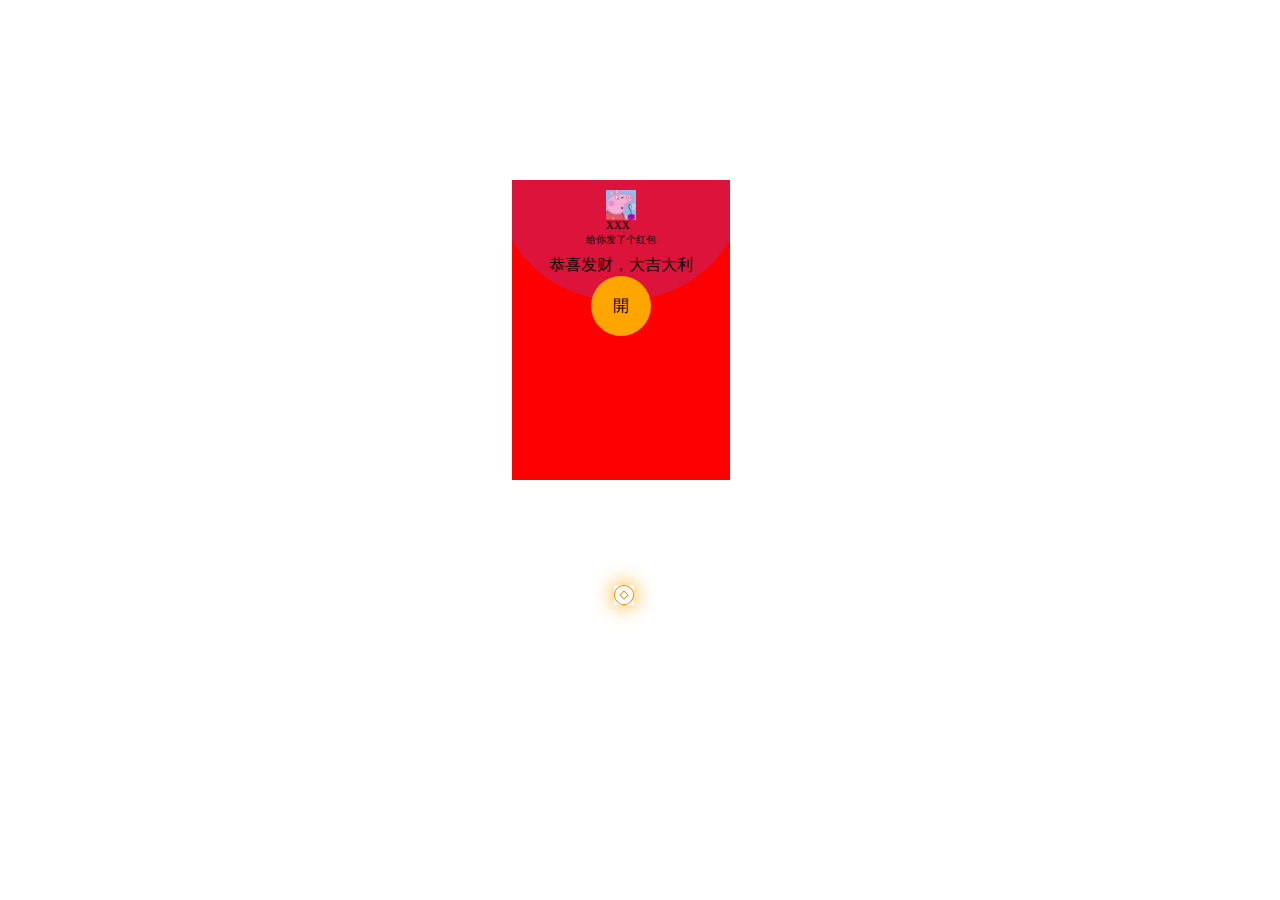
<file: red/red.html>
<!DOCTYPE html>
<html lang="en">
<head>
    <meta charset="UTF-8">
    <title>微信红包</title>
    <style>
        .red{
            position: fixed;
            display: flex;
            flex-flow: row ;
            top: 20%;
            left: 40%;
            width: 17%;
            height: 300px;
            background: red;
            overflow: hidden;


        }
        .envelope{
            width: 250px;
            height: 120px;
            background: crimson;
            border-radius: 0% 0% 120px 120px;
            overflow: hidden;
            display: flex;
            justify-content: center;
            align-items: center;
            /*border: 1px solid black;*/

        }
        .chai{
            width: 60px;
            height: 60px;
            border-radius: 50%;
            background: orange;
            position: fixed;
            display: flex;
            transform: translate(0% ,-40%);
            z-index: 1;
        }
        .content-center{
            position: fixed;
            display:flex ;
            flex-flow: column wrap;
            justify-content: center;
            align-items: center;
        }
        .content-top{

            position: absolute;
            top: 0px;
        }

        .img{
            width: 100px;
            height: 100px;
            background-size: cover;
            background-position: center;
            /*border: 1px solid black;*/
            /*border: 1px solid blue;*/
            position: fixed;
            display: flex;
            justify-content: center;
            align-content: center;
        }
        .img-head{
            width: 30px;
            height: 30px;
            position: fixed;
            display: flex;
            flex-flow: row;
            background-size: cover;
        }
        .font{
            font-size: 10px;
            position: fixed;
            display: flex;
            justify-content: center;
        }
        .money{
            width: 20px;
            height: 20px;
            position: fixed;
            top: 65%;
            left: 48%;
            display: flex;
            background-size: cover;
            background-position: center;
            box-shadow: 0px 0px 20px orange;
            overflow: hidden;
            /*border: 1px solid black;*/
            /*z-index: 3;*/
        }
    </style>
</head>
<body>
<!--<div class="envelope content-top"></div>-->
<div class="red content-center">
    <div class="envelope content-top " >
        <div class="img"  ><div style="background-image: url(../img/head1.jpg)" class="img-head"><p style="margin-top: 25px;">xxx</p></div></div>
        <div class="font">给你发了个红包</div>
        <div style="margin-top: 50px">恭喜发财，大吉大利</div>
    </div>
    <div class="chai content-center">開</div>

    <div class="money" style="background-image: url(../img/铜钱.svg)"></div>
</div>
</body>
</html>
</file>
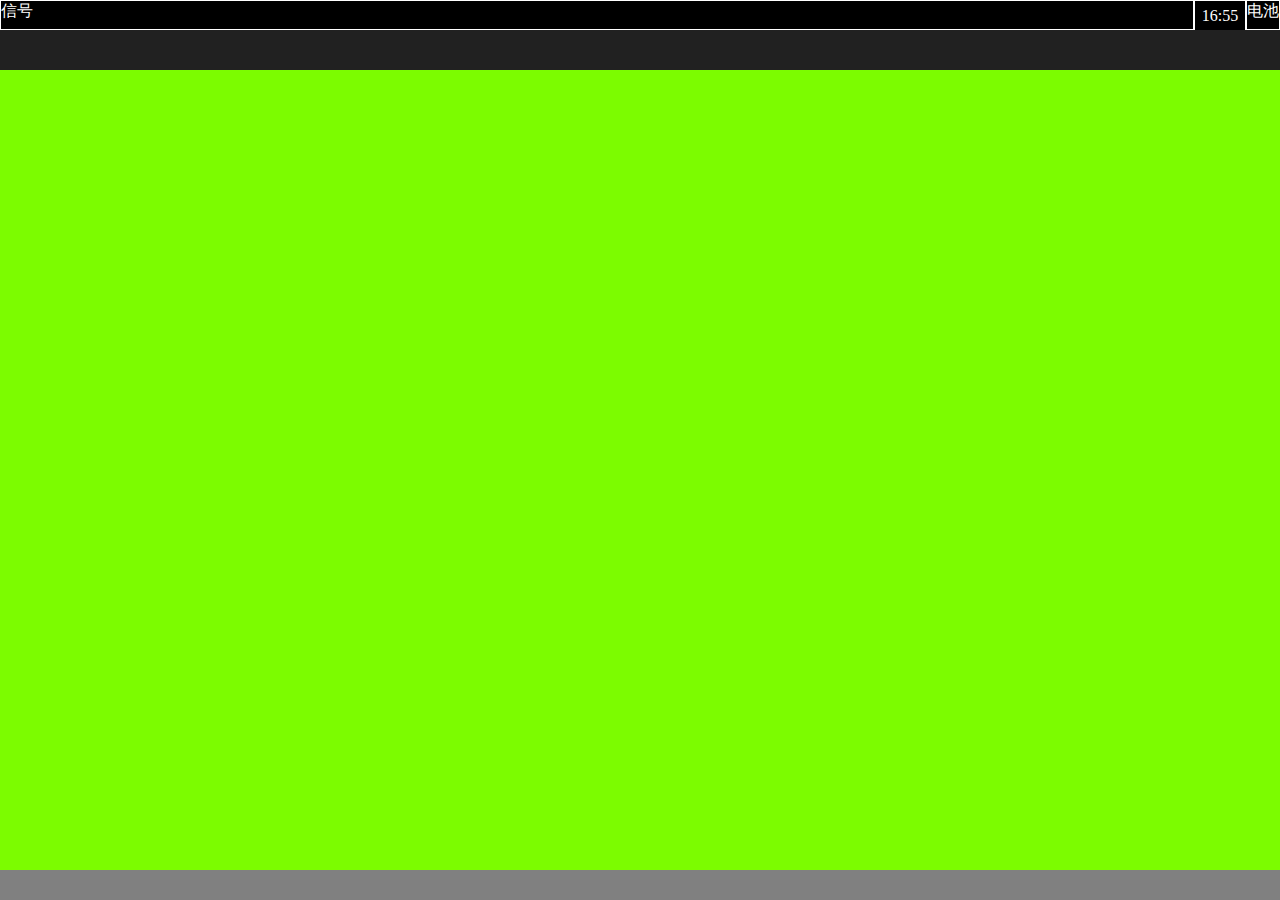
<file: Wechat/wechat.html>
<!DOCTYPE html>
<html lang="en">
<head>
    <meta charset="UTF-8">
    <meta name="viewport" content="width=device-width, initial-scale=1.0, maximum-scale=1.0, user-scalable=0">
    <title>wechat</title>
    <link rel="stylesheet" href="public.css">
    <link rel="stylesheet" href="container.css">
    <link rel="stylesheet" href="signal.css">
    <link rel="stylesheet" href="title.css">
    <link rel="stylesheet" href="content.css">
    <link rel="stylesheet" href="menu.css">
</head>
<body>
<div class="container">
    <!--/* signal start*/-->
    <div id="signal">
        <div id="signal-left" class="border">信号</div>
        <div id="signal-center" class="xy-center border">16:55</div>
        <div id="signal-right " class="border">电池</div>
    </div>
    <!--/*signal end*/-->
    <div id="title"></div>
    <div id="content"></div>
    <div id="menu"></div>
</div>
</body>
</html>
</file>
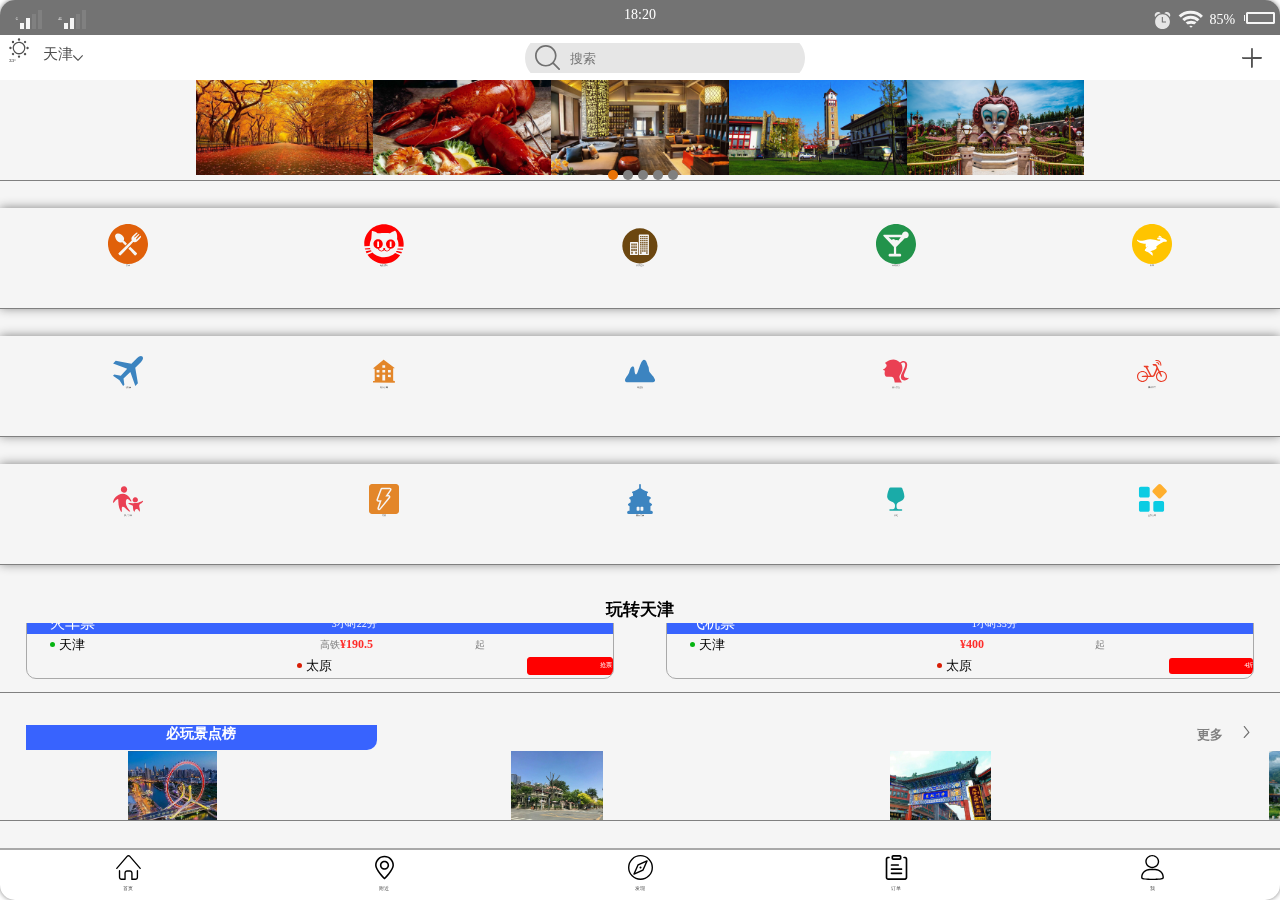
<file: work/meituan1.html>
<!DOCTYPE html>
<html lang="en">
<head>
    <title>首页</title>
    <meta charset="UTF-8">
    <meta name="viewport" content="width=device-width, initial-scale=1.0, maximum-scale=1.0, user-scalable=0">
    <link rel="stylesheet" href="../css/public.css">
    <link rel="stylesheet" href="../css/container.css">
    <link rel="stylesheet" href="../css/signal.css">
    <link rel="stylesheet" href="../css/title.css">
    <link rel="stylesheet" href="../css/content.css">
    <link rel="stylesheet" href="../css/menu.css">
</head>
<body>
<div id="container">
    <!--signal start-->
    <div id="signal">
        <div id="signal-left" >
            <!--运营商1 start-->
             <div class="signal-area  ">
                 <div >G</div>
                <div class="ok "></div>
                <div class="ok"></div>
                <div class="fail"></div>
                <div class="fail"></div>
            </div>
            <!--运营商1 end-->
            <!--运营商2 start-->
            <div class="signal-area ">
                <div >4G</div>
                <div class="ok "></div>
                <div class="ok"></div>
                <div class="fail"></div>
                <div class="fail"></div>
            </div>
            <!--运营商2 end-->
        </div>
        <div id="signal-center" class="xy-center ">18:20</div>
        <div id="signal-right" >
            <!--clock start-->
            <div id="clock" >
                <div id="true" ></div>
                <!--<div id="false"></div>-->
            </div>
            <!--clock end-->
            <!--wifi start-->
            <div id="wifibox">
                <div id="wifi">
                    <div id="wifiinner">
                        <div id="wifi-child1" class="wifi-circle"></div>
                        <div id="wifi-child2" class="wifi-circle"></div>
                        <div id="wifi-child3" class="wifi-circle"></div>
                        <div id="wifi-child4" class="wifi-circle"></div>
                    </div>
                </div>
            </div>
            <!--wifi end-->
            <!--电池剩余量 start-->
            <div id="surplus">
                <div id="surplus-child" >85%</div>
            </div>
            <!--电池剩余量 end-->
            <!--battery start-->
            <div id="battery" >
                <div id="battery-header"></div>
                <div id="battery-body" >
                    <div id="battery-heart" class=" charging"></div>
                </div>
            </div>
            <!--battery end-->
            </div>
    </div>
    <!--signal end-->
    <!--title start-->
    <div id="title">
        <!--title-left start-->
        <div id="title-left" class="">
            <!--天气-->
            <div id="weather" class="">
                <div id="img" class=""></div>
                <div id="num" class="">33°</div>
            </div>
            <!--地区-->
            <div id="area" class="">
                <div id="area-name" class="">天津</div>
                <div id="area-choose" class=""></div>
            </div>
        </div>
        <!--title-left end-->
        <!--title-center start-->
        <div id="title-center" class=" xy-center">
            <!--搜索框-->
            <div id="search" class="">
                <div id="search-left" class=""></div>
                <div id="search-right" class=""><input type="text" class="text" placeholder="搜索"></div>
            </div>
        </div>
        <!--title-center end-->
        <!--title-right start-->
        <div id="title-right" class="">
            <!--更多-->
            <div id="add" class=""></div>
            <div id="title-menu">
                <div class="title-menu-n"><div class="title-menu-img" style="background-image: url(../img/扫一扫.svg)"></div>扫一扫</div>
                <div class="title-menu-n"><div class="title-menu-img" style="background-image: url(../img/骑单车.svg)"></div>骑单车</div>
                <div class="title-menu-n"><div class="title-menu-img" style="background-image: url(../img/发票2.svg)"></div>开发票</div>
                <div class="title-menu-n"><div class="title-menu-img" style="background-image: url(../img/付款码.svg)"></div>付款码</div>
            </div>
        </div>
        <!--title-right end-->
    </div>
    <!--title end-->
    <!--content start-->
    <div id="content">
        <div class="information ">
            <!--广告-->
        <div class="ads">
            <div id="wrap" class="wrap ">
                <ul id="pic" class="">
                    <li><img  src="../img/风景.jpg" alt=""></li>
                    <li><img  src="../img/美食.jpg" alt=""></li>
                    <li><img  src="../img/酒店.jpg" alt=""></li>
                    <li><img  src="../img/教育.jpg" alt=""></li>
                    <li><img  src="../img/上海迪士尼.jpg" alt=""></li>
                </ul>
            </div>
                <div class="circle ">
               <ol id="list" style="position: relative;display: flex;justify-content: center;align-items: flex-end" class="">
                    <li class="on"></li>
                    <li></li>
                    <li></li>
                    <li></li>
                    <li></li>
                </ol>
        </div>
        </div>
        </div>
        <div class="information ">
            <!--服务种类-->
            <div class="type ">
                <div class="b-shop   " >
                    <div class="b-shop-img " style="background-image: url(../img/美食.svg)"></div>
                    <div class="b-shop-name  ">美食</div>
                </div>
                <div class="b-shop " >
                    <div class="b-shop-img " style="background-image: url(../img/电影演出.svg)"></div>
                    <div class="b-shop-name  ">电影演出</div>
                </div>
                <div class="b-shop " >
                    <div class="b-shop-img " style="background-image: url(../img/酒店.svg)"></div>
                    <div class="b-shop-name ">酒店住宿</div>
                </div>
                <div class="b-shop " >
                    <div class="b-shop-img " style="background-image: url(../img/休闲娱乐.svg)"></div>
                    <div class="b-shop-name ">休闲娱乐</div>
                </div>
                <div class="b-shop  " >
                    <div class="b-shop-img  " style="background-image: url(../img/美团外卖.svg)"></div>
                    <div class="b-shop-name  ">外卖</div>
                </div>
            </div>
            </div>

        <div class="information">
            <!--更多服务-->
        <div class="type">
                <div class="s-shop  ">
                    <div class="s-shop-img  " style="background-image: url(../img/飞机票.svg)"></div>
                    <div class="b-shop-name   ">飞机票</div>
                </div>
                <div class="s-shop">
                    <div class="s-shop-img " style="background-image: url(../img/公寓.svg)"></div>
                    <div class="b-shop-name ">民宿公寓</div>
                </div>
                <div class="s-shop">
                    <div class="s-shop-img " style="background-image:url(../img/山.svg) "></div>
                    <div class="b-shop-name ">周边游</div>
                </div>
                <div class="s-shop">
                    <div class="s-shop-img " style="background-image:url(../img/丽人.svg) "></div>
                    <div class="b-shop-name ">丽人美发</div>
                </div>
                <div class="s-shop ">
                    <div class="s-shop-img  " style="background-image:url(../img/摩拜单车.svg) "></div>
                    <div class="b-shop-name ">摩拜单车</div>
                </div>
        </div>
        </div>
        <div class="information">
            <!--更多服务-->
            <div class="type">
                <div class="s-shop">
                    <div class="s-shop-img " style="background-image:url(../img/亲子.svg) "></div>
                    <div class="b-shop-name ">亲子乐园</div>
                </div>
                <div class="s-shop">
                    <div class="s-shop-img " style="background-image: url(../img/闪购.svg)"></div>
                    <div class="b-shop-name ">闪购</div>
                </div>
                <div class="s-shop">
                    <div class="s-shop-img " style="background-image:url(../img/景点.svg)"></div>
                    <div class="b-shop-name ">景点门票</div>
                </div>
                <div class="s-shop">
                    <div class="s-shop-img " style="background-image:url(../img/酒吧.svg) "></div>
                    <div class="b-shop-name ">酒吧</div>
                </div>
                <div class="s-shop">
                    <div class="s-shop-img " style="background-image: url(../img/全部分类.svg)"></div>
                    <div class="b-shop-name ">全部分类</div>
                </div>
            </div>
        </div>
            <div class="information  " >
                <!--出行,车票-->
                <div class="head "style="">玩转天津</div>
                <div class="under">
                    <div class="img ">
                        <div class="img-top  ">
                            <div class="img-top-left ">火车票</div>
                            <div class="img-top-right ">3小时22分</div>
                        </div>
                        <div class="img-center ">
                            <div class="img-center-left  "><img src="../img/实心圆1.svg" style="width: 5px;height: 5px;margin-right: 4px">天津</div>
                            <div class="img-center-right ">高铁<div class="price">&yen;190.5</div>起</div>
                        </div>
                        <div class="img-bottom ">
                            <div class="img-center-left "><img src="../img/实心圆2.svg" style="width: 5px;height: 5px;margin-right: 4px">太原</div>
                            <div class="img-bottom-right"><div class="discount border">抢票</div></div>
                        </div>
                    </div>
                    <div class="img">
                        <div class="img-top ">
                            <div class="img-top-left">飞机票</div>
                            <div class="img-top-right ">1小时35分</div>
                        </div>
                        <div class="img-center ">
                            <div class="img-center-left "><img src="../img/实心圆1.svg" style="width: 5px;height: 5px;margin-right: 4px">天津</div>
                            <div class="img-center-right"><div class="price">&yen;400</div>起</div>
                        </div>
                        <div class="img-bottom ">
                            <div class="img-center-left "><img src="../img/实心圆2.svg" style="width: 5px;height: 5px;margin-right: 4px">太原</div>
                            <div class="img-bottom-right "><div class="discount">4折</div></div>
                        </div>
                    </div>
                </div>
            </div>
            <div class="information " >
                <!--当地景点推荐-->
                <div class="head">
                    <div class="head-left">必玩景点榜</div>
                    <div class="head-right ">更多<img src="../img/右箭头.svg" style="width: 14px;height: 14px;margin-left: 2%;" class=""></div>
                </div>
                <div class="under1">
                    <div class="img1">
                        <div class="img1-center"  style="background-image: url(../img/风景1.jpg)"></div>
                        <div class="label1">TOP.1</div></div>
                    <div class="img1" >
                        <div class="img1-center"  style="background-image: url(../img/风景2.jpg)"></div>
                        <div class="label2">TOP.2</div></div>
                    <div class="img1" >
                        <div class="img1-center"  style="background-image: url(../img/风景3.jpg)"></div>
                        <div class="label3">TOP.3</div></div>
                    <div class="img1" >
                        <div class="img1-center"  style="background-image: url(../img/风景4.jpg)"></div>
                        <div class="label4">TOP.4</div>
                    </div>

                    <div class="img1" >
                        <div class="img1-center"  style="background-image: url(../img/风景5.jpg)"></div>
                        <div class="label5">TOP.5</div>

                </div>
            </div>
        </div>
    </div>
    <!--content end-->
    <!--menu start-->
    <div id="menu" class="">
        <div class="menu1 "   onclick="window.location.href='meituan1.html'">
            <div class="menu-top  ">
                <div class="menu-top-img1 "   ></div>
            </div>
            <div class="menu-bottom  xy-center">首页</div>
        </div>
        <div class="menu1 "  onclick="window.location.href='meituan2.html'">
            <div class="menu-top">
                <div class="menu-top-img2 "  ></div>
            </div>
            <div class="menu-bottom  xy-center">附近</div>
        </div>
        <div class="menu1"   onclick="window.location.href='meituan3.html'">
            <div class="menu-top">
                <div class="menu-top-img3 "  ></div>
            </div>
            <div class="menu-bottom  xy-center">发现</div>
        </div>
        <div class="menu1"   onclick="window.location.href='meituan4.html'">
            <div class="menu-top">
                <div class="menu-top-img4 " ></div>
            </div>
            <div class="menu-bottom  xy-center">订单</div>
        </div>
        <div class="menu1"   onclick="window.location.href='meituan5.html'">
            <div class="menu-top">
                <div class="menu-top-img5 "  ></div>
            </div>
            <div class="menu-bottom  xy-center">我</div>
        </div>

    </div>
    <!--menu end-->

</div>
</body>
</html>
<script  src="../jquery/jquery.js"></script>
<script src="../js/index.js"></script>
<!--<script src="../js/router.js"></script>-->
<script>
    window.onload=function(){
        var wrap=document.getElementById('wrap'),
            pic=document.getElementById('pic').getElementsByTagName("li"),
            list=document.getElementById('list').getElementsByTagName('li'),
            index=0,
            timer=null;

        // 定义并调用自动播放函数
        timer = setInterval(autoPlay, 1500);

        // 鼠标划过整个容器时停止自动播放
        wrap.onmouseover = function () {
            clearInterval(timer);
        }

        // 鼠标离开整个容器时继续播放至下一张
        wrap.onmouseout = function () {
            timer = setInterval(autoPlay, 1500);
        }
        // 遍历所有数字导航实现划过切换至对应的图片
        for (var i = 0; i < list.length; i++) {
            list[i].onmouseover = function () {
                clearInterval(timer);
                index = this.innerText - 1;
                changePic(index);
            };
        };

        function autoPlay () {
            if (++index >= pic.length) index = 0;
            changePic(index);
        }

        // 定义图片切换函数
        function changePic (curIndex) {
            for (var i = 0; i < pic.length; ++i) {
                pic[i].style.display = "none";
                list[i].className = "";
            }
            pic[curIndex].style.display = "block";
            list[curIndex].className = "on";
        }
    };

</script>
</file>
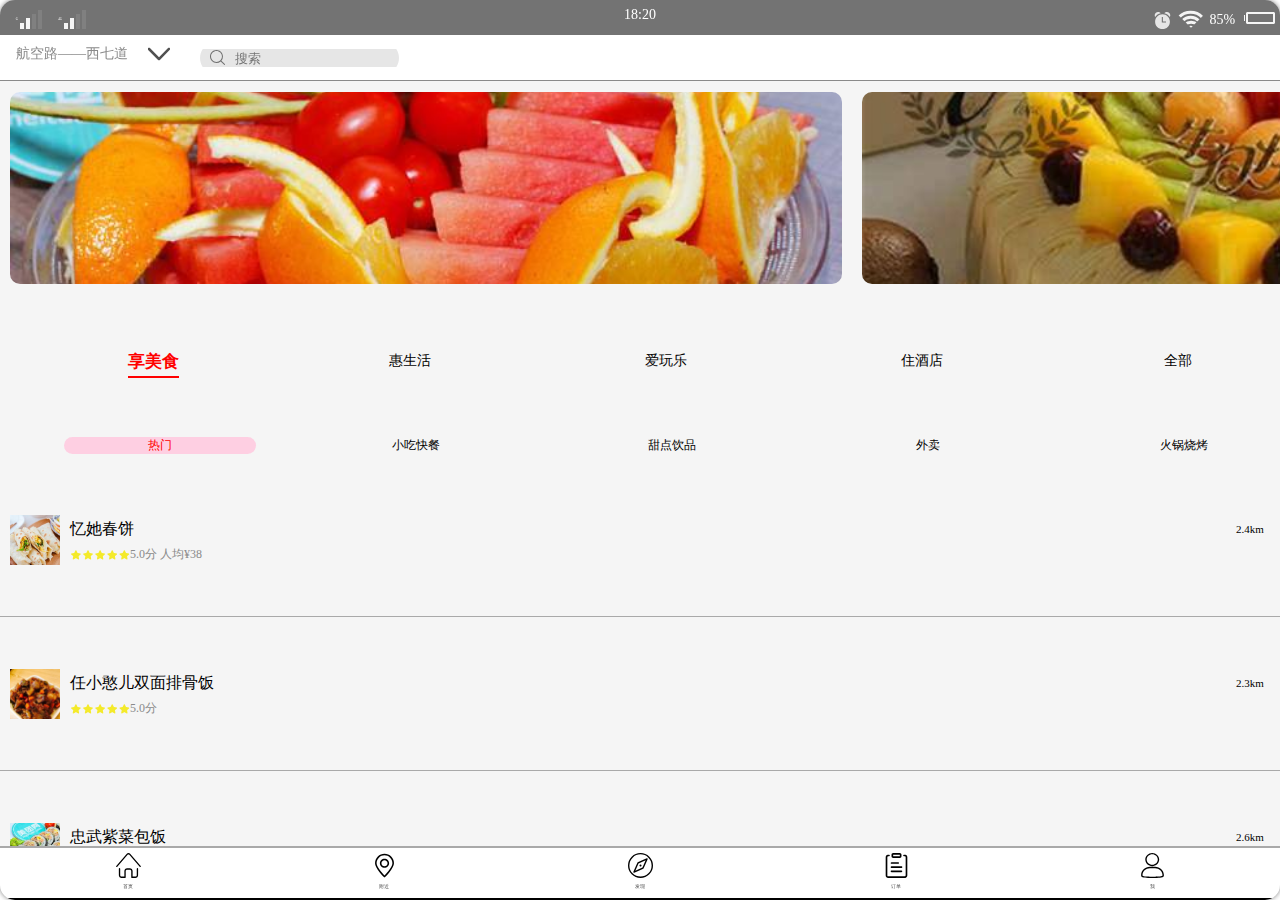
<file: work/meituan2.html>
<!DOCTYPE html>
<html lang="en">
<head>
    <meta charset="UTF-8">
    <title>附近</title>
    <meta name="viewport" content="width=device-width, initial-scale=1.0, maximum-scale=1.0, user-scalable=0">
    <link rel="stylesheet" href="../css/public.css">
    <link rel="stylesheet" href="../css/container.css">
    <link rel="stylesheet" href="../css/signal.css">
    <!--<link rel="stylesheet" href="../css/title.css">-->
    <!--<link rel="stylesheet" href="../css/content.css">-->
    <link rel="stylesheet" href="../css/menu.css">
    <link rel="stylesheet" href="../css/title1.css">
    <link rel="stylesheet" href="../css/content1.css">
</head>
<body>
<div id="container">
    <!--signal start-->
    <div id="signal">
    <div id="signal-left" >
        <!--运营商1 start-->
        <div class="signal-area  ">
            <div >G</div>
            <div class="ok "></div>
            <div class="ok"></div>
            <div class="fail"></div>
            <div class="fail"></div>
        </div>
        <!--运营商1 end-->
        <!--运营商2 start-->
        <div class="signal-area ">
            <div >4G</div>
            <div class="ok "></div>
            <div class="ok"></div>
            <div class="fail"></div>
            <div class="fail"></div>
        </div>
        <!--运营商2 end-->
    </div>
    <div id="signal-center" class="xy-center">18:20</div>
    <div id="signal-right" >
        <!--clock start-->
        <div id="clock" >
            <div id="true" ></div>
            <!--<div id="false"></div>-->
        </div>
        <!--clock end-->
        <!--wifi start-->
        <div id="wifibox">
            <div id="wifi">
                <div id="wifiinner">
                    <div id="wifi-child1" class="wifi-circle"></div>
                    <div id="wifi-child2" class="wifi-circle"></div>
                    <div id="wifi-child3" class="wifi-circle"></div>
                    <div id="wifi-child4" class="wifi-circle"></div>
                </div>
            </div>
        </div>
        <!--wifi end-->
        <!--电池剩余量 start-->
        <div id="surplus">
            <div id="surplus-child" >85%</div>
        </div>
        <!--电池剩余量 end-->
        <!--battery start-->
        <div id="battery" >
            <div id="battery-header"></div>
            <div id="battery-body" >
                <div id="battery-heart" class=" charging"></div>
            </div>
        </div>
        <!--battery end-->
    </div>
</div>
    <!--signal end-->
    <!--title1 start-->
    <div id="title1">
        <!--title1-left start-->
    <div id="title1-left" class="">
        <!--地域-->
        <div id="title1-area" class="">
            <div id="area-name" class="">航空路——西七道
            </div>
            <div id="area-choose" class="">
            </div>
        </div>
    </div>
        <!--title1-left end-->
        <!--title1 start-->
    <div id="title1-right " class=" xy-center">
        <!--搜索框-->
        <div id="search" class="">
            <div id="search-left" class=""></div>
            <div id="search-right" class=""><input type="text" class="text" placeholder="搜索"></div>
        </div>
    </div>
        <!--title1 end-->
</div>
    <!--title1 end-->
    <!--content1 start-->
    <div id="content1">
        <!--广告-->
        <div class="img ">
            <div class="img-photo " style="background-image: url(../img/美食图片.jpg)"></div>
            <div class="img-photo " style="background-image: url(../img/美食图片1.jpg)"></div>
        </div>
        <!--种类导航-->
        <div class="type ">
            <div class="type-N ">
                <div class="type-n" ><a  style="color: red;font-size: 17px;font-weight: 600;padding-bottom: 5px;border-bottom:2px solid red;">享美食</a></div>
            <div class="type-n">惠生活</div>
            <div class="type-n">爱玩乐</div>
            <div class="type-n">住酒店</div>
            <div class="type-n">全部</div>
            </div>
            <div class="type-N1 ">
            <div class="type-n1" style="background-color: rgba(255,201,223,0.88);color: red;border-radius: 20px;text-align: center">热门</div>
            <div class="type-n1">小吃快餐</div>
            <div class="type-n1">甜点饮品</div>
            <div class="type-n1">外卖</div>
            <div class="type-n1">火锅烧烤</div>
            </div>
        </div>
        <!--附近商家推荐-->
        <div class="ad ">
            <div class=" ad-n">
                <div class="ad-n-left-1"></div>
                <div class="ad-n-right">
                    <div  class="ad-n-right-top">
                        <div  class="ad-n-right-top-left">忆她春饼</div>
                        <div class="ad-n-right-top-right xy-center ">2.4km</div>
                    </div>
                    <div  class="ad-n-right-bottom ">
                        <div  class="ad-n-right-bottom-left"><div class="ad-n-right-bottom-left-img"></div>5.0分&nbsp;人均&yen;38</div>

                    </div>

                </div>
            </div>
            <div class=" ad-n">
                <div class="ad-n-left-2"></div>
                <div class="ad-n-right">
                    <div  class="ad-n-right-top">
                        <div  class="ad-n-right-top-left">任小憨儿双面排骨饭</div>
                        <div class="ad-n-right-top-right xy-center">2.3km</div>
                    </div>
                    <div  class="ad-n-right-bottom ">
                        <div  class="ad-n-right-bottom-left"><div class="ad-n-right-bottom-left-img"></div>5.0分</div>
                    </div>

                </div>
            </div>
            <div class=" ad-n">
                <div class="ad-n-left-3"></div>
                <div class="ad-n-right">
                    <div  class="ad-n-right-top">
                        <div  class="ad-n-right-top-left">忠武紫菜包饭</div>
                        <div class="ad-n-right-top-right xy-center ">2.6km</div>
                    </div>
                    <div  class="ad-n-right-bottom ">
                        <div  class="ad-n-right-bottom-left"><div class="ad-n-right-bottom-left-img"></div>5.0分&nbsp;人均&yen;50</div>

                    </div>

                </div>
            </div>
        </div>
    </div>
    <!--content1 end-->
    <!--menu start-->
    <div id="menu" class="">
    <div class="menu1" data-page="meituan1.html" onclick="window.location.href='meituan1.html'">
        <div class="menu-top  ">
            <div class="menu-top-img1 "   ></div>
        </div>
        <div class="menu-bottom  xy-center">首页</div>
    </div>
    <div class="menu1 " data-page="meituan2.html" onclick="window.location.href='meituan2.html'">
        <div class="menu-top">
            <div class="menu-top-img2 "  ></div>
        </div>
        <div class="menu-bottom  xy-center">附近</div>
    </div>
    <div class="menu1 "data-page="meituan3.html" onclick="window.location.href='meituan3.html'">
        <div class="menu-top">
            <div class="menu-top-img3 "  ></div>
        </div>
        <div class="menu-bottom  xy-center">发现</div>
    </div>
    <div class="menu1 " data-page="meituan4.html" onclick="window.location.href='meituan4.html'">
        <div class="menu-top">
            <div class="menu-top-img4 " ></div>
        </div>
        <div class="menu-bottom  xy-center">订单</div>
    </div>
    <div class="menu1 " data-page="meituan5.html" onclick="window.location.href='meituan5.html'">
        <div class="menu-top">
            <div class="menu-top-img5 "  ></div>
        </div>
        <div class="menu-bottom  xy-center">我</div>
    </div>

</div>
    <!--menu start-->
    <div style="border: 1px solid;word-break: break-word"></div>
</div>
</body>
</html>
<script  src="../jquery/jquery.js"></script>
<script src="../js/router.js"></script>
</file>
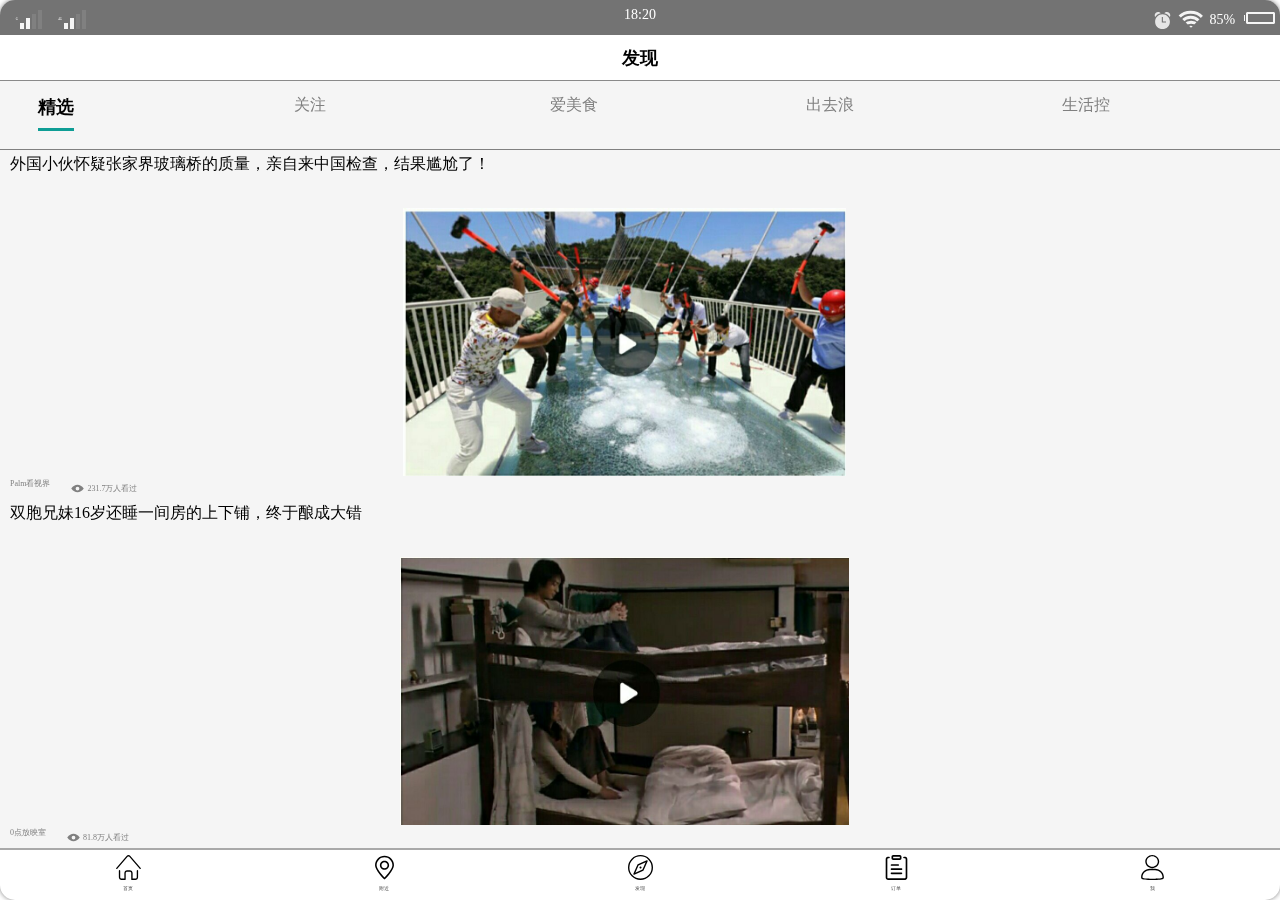
<file: work/meituan3.html>
<!DOCTYPE html>
<html lang="en">
<head>
    <meta charset="UTF-8">
    <title>发现</title>
    <meta name="viewport" content="width=device-width, initial-scale=1.0, maximum-scale=1.0, user-scalable=0">
    <link rel="stylesheet" href="../css/public.css">
    <link rel="stylesheet" href="../css/container.css">
    <link rel="stylesheet" href="../css/signal.css">
    <!--<link rel="stylesheet" href="../css/title.css">-->
    <!--<link rel="stylesheet" href="../css/content.css">-->
    <link rel="stylesheet" href="../css/menu.css">
    <link rel="stylesheet" href="../css/title2.css">
    <link rel="stylesheet" href="../css/content2.css">
</head>
<body>
<div id="container">
    <!--signal start-->
    <div id="signal">
        <div id="signal-left" >
            <!--运营商1 start-->
            <div class="signal-area  ">
                <div >G</div>
                <div class="ok "></div>
                <div class="ok"></div>
                <div class="fail"></div>
                <div class="fail"></div>
            </div>
            <!--运营商1 end-->
            <!--运营商2 start-->
            <div class="signal-area ">
                <div >4G</div>
                <div class="ok "></div>
                <div class="ok"></div>
                <div class="fail"></div>
                <div class="fail"></div>
            </div>
            <!--运营商2 end-->
        </div>
        <div id="signal-center" class="xy-center">18:20</div>
        <div id="signal-right" >
            <!--clock start-->
            <div id="clock" >
                <div id="true" ></div>
                <!--<div id="false"></div>-->
            </div>
            <!--clock end-->
            <!--wifi start-->
            <div id="wifibox">
                <div id="wifi">
                    <div id="wifiinner">
                        <div id="wifi-child1" class="wifi-circle"></div>
                        <div id="wifi-child2" class="wifi-circle"></div>
                        <div id="wifi-child3" class="wifi-circle"></div>
                        <div id="wifi-child4" class="wifi-circle"></div>
                    </div>
                </div>
            </div>
            <!--wifi end-->
            <!--电池剩余量 start-->
            <div id="surplus">
                <div id="surplus-child" >85%</div>
            </div>
            <!--电池剩余量 end-->
            <!--battery start-->
            <div id="battery" >
                <div id="battery-header"></div>
                <div id="battery-body" >
                    <div id="battery-heart" class=" charging"></div>
                </div>
            </div>
            <!--battery end-->
        </div>
    </div>
    <!--signal end-->
    <!--title2 start-->
    <div id="title2">
       <div class="find">发现</div>
    </div>
    <!--title2 end-->
    <!--content2 start-->
    <div id="content2">
        <!--导航-->
        <div id="index">
            <div class="index-n"><a style=";color: black;font-size: 18px;font-weight: 600;padding-bottom: 11px;border-bottom:3px solid #0e9d95;">精选</a></div>
            <div class="index-n">关注</div>
            <div class="index-n">爱美食</div>
            <div class="index-n">出去浪</div>
            <div class="index-n">生活控</div>
        </div>
        <!--动态新闻-->
        <div class="news">
            <div class="title">外国小伙怀疑张家界玻璃桥的质量，亲自来中国检查，结果尴尬了！</div>
            <div class="content" style="background-image: url(../img/news1.jpg)"></div>
            <div class="review ">Palm看视界<div class="view "><div class="eye "></div>231.7万人看过</div></div>
        </div>
        <!--动态新闻-->
        <div class="news">
            <div class="title">双胞兄妹16岁还睡一间房的上下铺，终于酿成大错</div>
            <div class="content" style="background-image: url(../img/news2.jpg)"></div>
            <div class="review">0点放映室<div class="view"><div class="eye"></div>81.8万人看过</div></div>
        </div>
    </div>
    <!--content2 end-->
    <!--menu start-->
    <div id="menu" class="">
        <div class="menu1" onclick="window.location.href='meituan1.html'">
            <div class="menu-top  ">
                <div class="menu-top-img1 "   ></div>
            </div>
            <div class="menu-bottom  xy-center">首页</div>
        </div>
        <div class="menu1 "  onclick="window.location.href='meituan2.html'">
            <div class="menu-top">
                <div class="menu-top-img2 "  ></div>
            </div>
            <div class="menu-bottom  xy-center">附近</div>
        </div>
        <div class="menu1 " onclick="window.location.href='meituan3.html'">
            <div class="menu-top">
                <div class="menu-top-img3 "  ></div>
            </div>
            <div class="menu-bottom  xy-center">发现</div>
        </div>
        <div class="menu1 "  onclick="window.location.href='meituan4.html'">
            <div class="menu-top">
                <div class="menu-top-img4 " ></div>
            </div>
            <div class="menu-bottom  xy-center">订单</div>
        </div>
        <div class="menu1 "onclick="window.location.href='meituan5.html'">
            <div class="menu-top">
                <div class="menu-top-img5 "  ></div>
            </div>
            <div class="menu-bottom  xy-center">我</div>
        </div>

    </div>
    <!--menu end-->
</div>
</body>
</html>
<!--<script src="../jquery/jquery.js"></script>-->
<!--<script src="../js/router.js"></script>-->
</file>
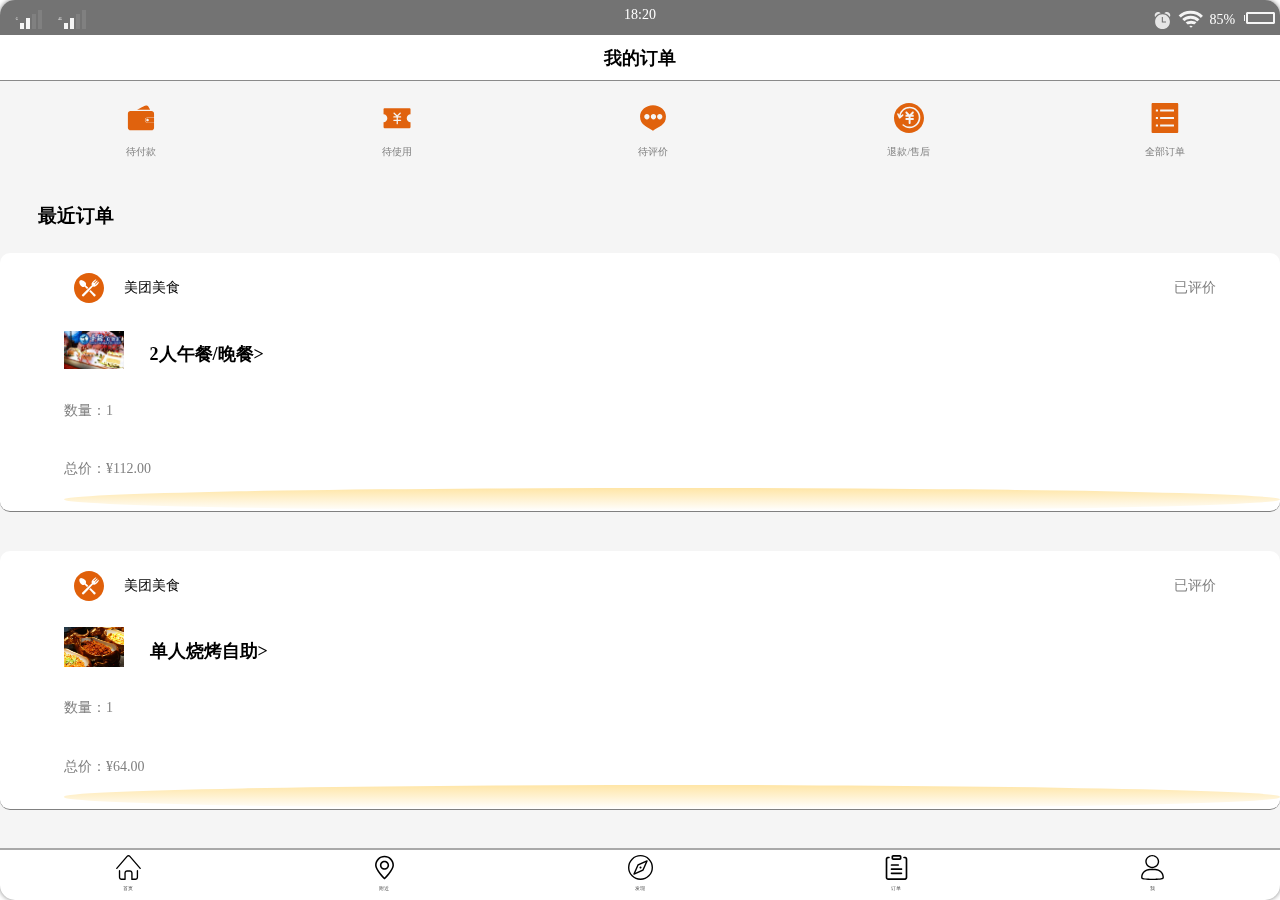
<file: work/meituan4.html>
<!DOCTYPE html>
<html lang="en">
<head>
    <meta charset="UTF-8">
    <title>订单</title>
    <meta name="viewport" content="width=device-width, initial-scale=1.0, maximum-scale=1.0, user-scalable=0">
    <link rel="stylesheet" href="../css/public.css">
    <link rel="stylesheet" href="../css/container.css">
    <link rel="stylesheet" href="../css/signal.css">
    <!--<link rel="stylesheet" href="../css/title.css">-->
    <!--<link rel="stylesheet" href="../css/content.css">-->
    <link rel="stylesheet" href="../css/menu.css">
    <link rel="stylesheet" href="../css/title2.css">
    <link rel="stylesheet" href="../css/content3.css">
</head>
<body>
<div id="container">
    <!--signal start-->
    <div id="signal">
    <div id="signal-left" >
        <!--运营商1 start-->
        <div class="signal-area  ">
            <div >G</div>
            <div class="ok "></div>
            <div class="ok"></div>
            <div class="fail"></div>
            <div class="fail"></div>
        </div>
        <!--运营商1 end-->
        <!--运营商2 start-->
        <div class="signal-area ">
            <div >4G</div>
            <div class="ok "></div>
            <div class="ok"></div>
            <div class="fail"></div>
            <div class="fail"></div>
        </div>
        <!--运营商2 end-->
    </div>
    <div id="signal-center" class="xy-center">18:20</div>
    <div id="signal-right" >
        <!--clock start-->
        <div id="clock" >
            <div id="true" ></div>
            <!--<div id="false"></div>-->
        </div>
        <!--clock end-->
        <!--wifi start-->
        <div id="wifibox">
            <div id="wifi">
                <div id="wifiinner">
                    <div id="wifi-child1" class="wifi-circle"></div>
                    <div id="wifi-child2" class="wifi-circle"></div>
                    <div id="wifi-child3" class="wifi-circle"></div>
                    <div id="wifi-child4" class="wifi-circle"></div>
                </div>
            </div>
        </div>
        <!--wifi end-->
        <!--电池剩余量 start-->
        <div id="surplus">
            <div id="surplus-child" >85%</div>
        </div>
        <!--电池剩余量 end-->
        <!--battery start-->
        <div id="battery" >
            <div id="battery-header"></div>
            <div id="battery-body" >
                <div id="battery-heart" class=" charging"></div>
            </div>
        </div>
        <!--battery end-->
    </div>
</div>
    <!--signal end-->
    <!--title2 start-->
    <div id="title2">
        <div class="find">我的订单</div>
    </div>
    <!--title2 end-->
    <!--content3 start-->
    <div id="content3"class="">
        <!--导航-->
        <div id="index" class="">
            <div class="icon ">
                <div class="icon-img " style="background-image: url(../img/钱包.svg)"></div>
                <div class="introduce ">待付款</div>
            </div>
            <div class="icon ">
                <div class="icon-img" style="background-image: url(../img/待使用.svg)"></div>
                <div class="introduce ">待使用</div>
            </div>
            <div class="icon ">
                <div class="icon-img " style="background-image: url(../img/待评价.svg)"></div>
                <div class="introduce ">待评价</div>
            </div>
            <div class="icon ">
                <div class="icon-img " style="background-image: url(../img/退款.svg)"></div>
                <div class="introduce ">退款/售后</div>
            </div>
            <div class="icon ">
                <div class="icon-img " style="background-image: url(../img/全部订单.svg)"></div>
                <div class="introduce">全部订单</div>
            </div>
        </div>
        <!--最近订单-->
             <!--标题-->
        <div id="text">
            <div class="text-n">
            最近订单</div>
        </div>
            <!--订单详情-->
        <div class="order">
            <div class="header  ">
                <div class="header-left ">
                    <div class="header-left-img " style="background-image: url(../img/美食.svg)"></div>美团美食
                </div>
                <div class="header-right ">已评价</div>
            </div>
            <div class="bottom ">
                <div class="bottom-top ">
                    <div class="bottom-top-img " style="background-image: url(../img/圣鲸.jpg)"></div>
                    <div class="bottom-top-introduce ">2人午餐/晚餐&gt;</div>
                </div>
                <div class="bottom-center">数量：1</div>
                <div class="bottom-center">总价：&yen;112.00</div>
            </div>
            <div class="bottom-bottom "></div>
            <!--<div class="food"></div>-->
        </div>
            <!--订单详情-->
        <div class="order ">
            <div class="header ">
                <div class="header-left ">
                    <div class="header-left-img " style="background-image: url(../img/美食.svg)"></div>美团美食
                </div>
                <div class="header-right ">已评价</div>
            </div>
            <div class="bottom ">
                <div class="bottom-top ">
                    <div class="bottom-top-img " style="background-image: url(../img/单人烧烤.jpg)"></div>
                    <div class="bottom-top-introduce ">单人烧烤自助&gt;</div>
                </div>
                <div class="bottom-center">数量：1</div>
                <div class="bottom-center">总价：&yen;64.00</div>
            </div>
            <div class="bottom-bottom "></div>
            <!--<div class="food"></div>-->
        </div>
    </div>
    <!--content3 end-->
    <!--menu start-->
    <div id="menu" class="">
        <div class="menu1" onclick="window.location.href='meituan1.html'">
            <div class="menu-top  ">
                <div class="menu-top-img1 "   ></div>
            </div>
            <div class="menu-bottom  xy-center">首页</div>
        </div>
        <div class="menu1 " onclick="window.location.href='meituan2.html'">
            <div class="menu-top">
                <div class="menu-top-img2 "  ></div>
            </div>
            <div class="menu-bottom  xy-center">附近</div>
        </div>
        <div class="menu1 " onclick="window.location.href='meituan3.html'">
            <div class="menu-top">
                <div class="menu-top-img3 "  ></div>
            </div>
            <div class="menu-bottom  xy-center">发现</div>
        </div>
        <div class="menu1 "  onclick="window.location.href='meituan4.html'">
            <div class="menu-top">
                <div class="menu-top-img4 " ></div>
            </div>
            <div class="menu-bottom  xy-center">订单</div>
        </div>
        <div class="menu1 "  onclick="window.location.href='meituan5.html'">
            <div class="menu-top">
                <div class="menu-top-img5 "  ></div>
            </div>
            <div class="menu-bottom  xy-center">我</div>
        </div>

    </div>
    <!--menu end-->
</div>
</body>
</html>
<!--<script src="../jquery/jquery.js"></script>-->
<!--<script src="../js/router.js"></script>-->
</file>
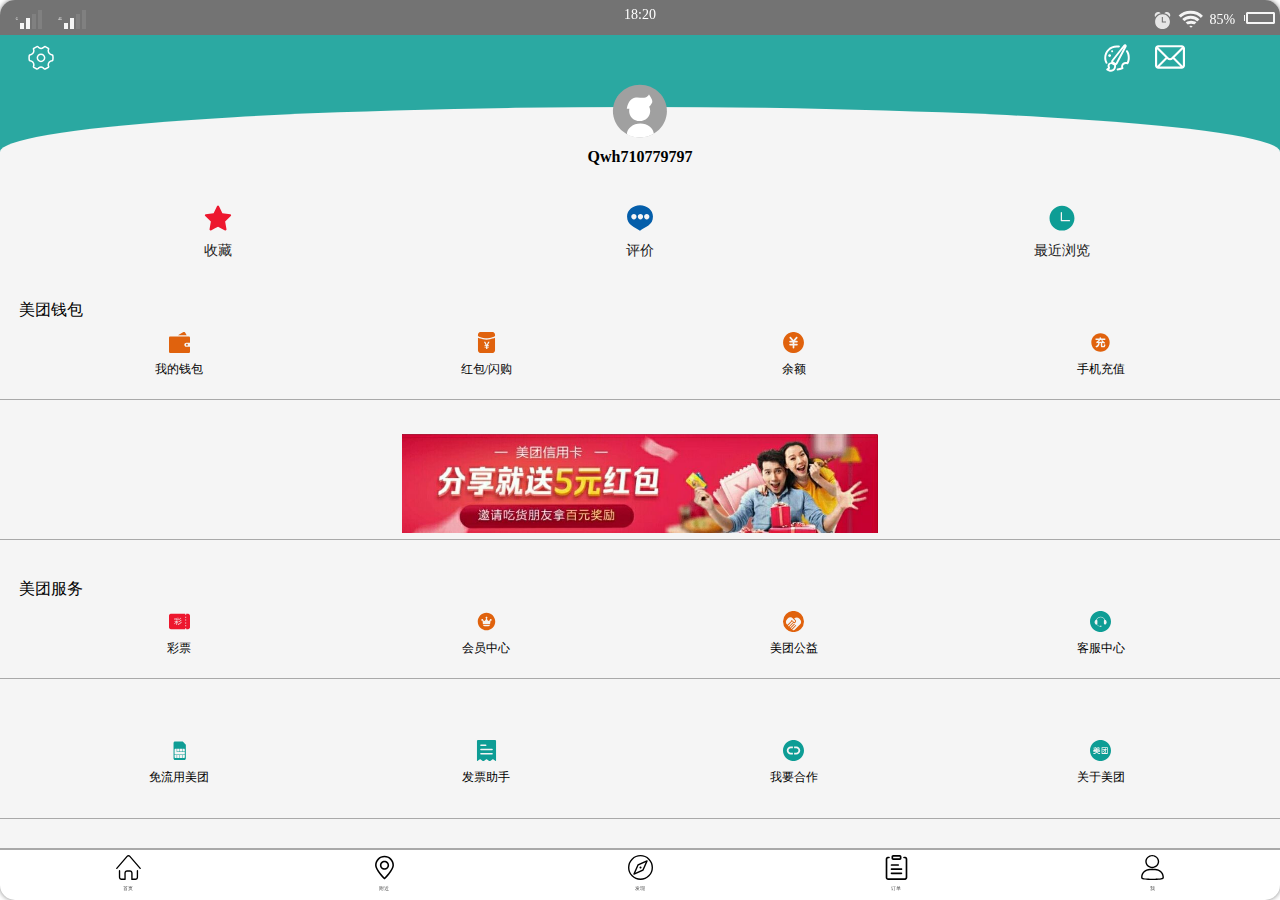
<file: work/meituan5.html>
<!DOCTYPE html>
<html lang="en">
<head>
    <meta charset="UTF-8">
    <title>我的</title>
    <meta name="viewport" content="width=device-width, initial-scale=1.0, maximum-scale=1.0, user-scalable=0">
    <link rel="stylesheet" href="../css/public.css">
    <link rel="stylesheet" href="../css/container.css">
    <link rel="stylesheet" href="../css/signal.css">
    <!--<link rel="stylesheet" href="../css/title.css">-->
    <!--<link rel="stylesheet" href="../css/content.css">-->
    <link rel="stylesheet" href="../css/menu.css">
    <link rel="stylesheet" href="../css/title3.css">
    <link rel="stylesheet" href="../css/content4.css">
</head>
<body>
<div id="container">
    <!--signal start-->
    <div id="signal">
    <div id="signal-left" >
        <!--运营商1 start-->
        <div class="signal-area  ">
            <div >G</div>
            <div class="ok "></div>
            <div class="ok"></div>
            <div class="fail"></div>
            <div class="fail"></div>
        </div>
        <!--运营商1 end-->
        <!--运营商2 start-->
        <div class="signal-area ">
            <div >4G</div>
            <div class="ok "></div>
            <div class="ok"></div>
            <div class="fail"></div>
            <div class="fail"></div>
        </div>
        <!--运营商2 end-->
    </div>
    <div id="signal-center" class="xy-center">18:20</div>
    <div id="signal-right" >
        <!--clock start-->
        <div id="clock" >
            <div id="true" ></div>
            <!--<div id="false"></div>-->
        </div>
        <!--clock end-->
        <!--wifi start-->
        <div id="wifibox">
            <div id="wifi">
                <div id="wifiinner">
                    <div id="wifi-child1" class="wifi-circle"></div>
                    <div id="wifi-child2" class="wifi-circle"></div>
                    <div id="wifi-child3" class="wifi-circle"></div>
                    <div id="wifi-child4" class="wifi-circle"></div>
                </div>
            </div>
        </div>
        <!--wifi end-->
        <!--电池剩余量 start-->
        <div id="surplus">
            <div id="surplus-child" >85%</div>
        </div>
        <!--电池剩余量 end-->
        <!--battery start-->
        <div id="battery" >
            <div id="battery-header"></div>
            <div id="battery-body" >
                <div id="battery-heart" class=" charging"></div>
            </div>
        </div>
        <!--battery end-->
    </div>
</div>
    <!--signal end-->
    <!--title3 start-->
    <div id="title3">
        <!--title3-left start-->
        <div id="title3-left" class="" style="background-image: url(../img/设置.svg)">
        </div>
        <!--title3-left end-->
        <!--title3-right start-->
        <div id="title3-right">
            <div class="title3-right-left " style="background-image: url(../img/调色-空心.svg)"></div>
            <div class="title3-right-left "  style="background-image: url(../img/信封1.svg)"></div>
        </div>
        <!--title3-right end-->


    </div>
    <!--title3 end-->
    <!--content4 start-->
    <div id="content4"class="">
        <!--用户信息-->
        <div class="user ">
            <div class="background"></div>
            <div class="user-header ">
                <div class="user-header-top " style="background-image: url(../img/默认头像.svg)"></div>
                <div class="user-header-bottom  ">Qwh710779797</div>
            </div>
            <!--个性化-->
            <div class="person">
                <div class="person-n ">
                <div class="person-img " style="background-image: url(../img/收藏.svg)" >
                </div>
                <div class="introduce ">
                    收藏
                </div>
                </div>
                <div class="person-n">
                    <div class="person-img " style="background-image: url(../img/评价.svg)" >
                    </div>
                    <div class="introduce ">
                        评价
                    </div>
                </div>
                <div class="person-n">
                    <div class="person-img" style="background-image: url(../img/最近浏览.svg)" >
                    </div>
                    <div class="introduce">
                        最近浏览
                    </div>
                </div>
            </div>
        </div>
        <!--美团钱包-->
        <div class="content4-center  ">
            <div class="content4-title  ">美团钱包</div>
            <div class="content4-img  ">
                <div class="content4-img-content">
                    <div class="content4-img-content-top " style="background-image: url(../img/钱包1.svg)"></div>
                    <div class="content4-img-content-bottom ">我的钱包</div>
                </div>


                <div class="content4-img-content ">
                    <div class="content4-img-content-top " style="background-image: url(../img/红包.svg)"></div>
                    <div class="content4-img-content-bottom ">红包/闪购</div>
                </div>


                <div class="content4-img-content ">
                    <div class="content4-img-content-top " style="background-image: url(../img/余额.svg)"></div>
                    <div class="content4-img-content-bottom">余额</div>
                </div>


                <div class="content4-img-content ">
                    <div class="content4-img-content-top " style="background-image: url(../img/充值.svg)"></div>
                    <div class="content4-img-content-bottom ">手机充值</div>
                </div>
            </div>
        </div>
        <!--广告-->
        <div class="content4-center ">
            <div class="content4-img " style="background-image: url(../img/分享红包.jpg);width: 95%;height: 90%"></div>
        </div>
        <!--美团服务-->
        <div class="content4-center ">
            <div class="content4-title">美团服务</div>
            <div class="content4-img ">
                <div class="content4-img-content">
                    <div class="content4-img-content-top " style="background-image: url(../img/彩票.svg)"></div>
                    <div class="content4-img-content-bottom ">彩票</div>
                </div>


                <div class="content4-img-content ">
                    <div class="content4-img-content-top " style="background-image: url(../img/会员中心.svg)"></div>
                    <div class="content4-img-content-bottom ">会员中心</div>
                </div>


                <div class="content4-img-content ">
                    <div class="content4-img-content-top " style="background-image: url(../img/公益大咖.svg)"></div>
                    <div class="content4-img-content-bottom">美团公益</div>
                </div>


                <div class="content4-img-content ">
                    <div class="content4-img-content-top " style="background-image: url(../img/客服中心.svg)"></div>
                    <div class="content4-img-content-bottom ">客服中心</div>
                </div>
            </div>
        </div>
        <div class="content4-center ">
            <div class="content4-img ">
                <div class="content4-img-content">
                    <div class="content4-img-content-top " style="background-image: url(../img/手机卡.svg)"></div>
                    <div class="content4-img-content-bottom ">免流用美团</div>
                </div>


                <div class="content4-img-content ">
                    <div class="content4-img-content-top " style="background-image: url(../img/发票.svg)"></div>
                    <div class="content4-img-content-bottom ">发票助手</div>
                </div>


                <div class="content4-img-content ">
                    <div class="content4-img-content-top " style="background-image: url(../img/合作.svg)"></div>
                    <div class="content4-img-content-bottom">我要合作</div>
                </div>


                <div class="content4-img-content ">
                    <div class="content4-img-content-top " style="background-image: url(../img/美团.svg)"></div>
                    <div class="content4-img-content-bottom ">关于美团</div>
                </div>
            </div>
        </div>

    </div>
    <!--content4 end-->
    <!--menu start-->
    <div id="menu" class="">
        <div class="menu1"  onclick="window.location.href='meituan1.html'">
            <div class="menu-top  ">
                <div class="menu-top-img1 "   ></div>
            </div>
            <div class="menu-bottom  xy-center">首页</div>
        </div>
        <div class="menu1 "  onclick="window.location.href='meituan2.html'">
            <div class="menu-top">
                <div class="menu-top-img2 "  ></div>
            </div>
            <div class="menu-bottom  xy-center">附近</div>
        </div>
        <div class="menu1 " onclick="window.location.href='meituan3.html'">
            <div class="menu-top">
                <div class="menu-top-img3 "  ></div>
            </div>
            <div class="menu-bottom  xy-center">发现</div>
        </div>
        <div class="menu1 "  onclick="window.location.href='meituan4.html'">
            <div class="menu-top">
                <div class="menu-top-img4 " ></div>
            </div>
            <div class="menu-bottom  xy-center">订单</div>
        </div>
        <div class="menu1 "  onclick="window.location.href='meituan5.html'">
            <div class="menu-top">
                <div class="menu-top-img5 "  ></div>
            </div>
            <div class="menu-bottom  xy-center">我</div>
        </div>

    </div>
    <!--menu end-->
</div>
</body>
</html>
<!--<script src="../jquery/jquery.js"></script>-->
<!--<script src="../js/router.js"></script>-->
</file>
<file: Wechat/public.css>
*{
    margin: 0px;
    padding: 0px;
}
.border{
    border: 1px solid white;
}
.xy-center{
    display: flex;
    justify-content: center;
    align-items: center;
}
</file>
<file: Wechat/container.css>
.container{
    position: fixed;
    width: 100%;
    height: 100%;
    display: flex;
    flex-flow: column;
    justify-content: space-between;
}
</file>
<file: Wechat/signal.css>
#signal{
    height: 30px;
    width: 100%;
    background-color: black;
    display: flex;
    justify-content: space-between;
    color: white;
}
#signal-left{
    flex: 1;
}
#signal-center{
    width: 50px;
    height: 30px;
}
#signal-right{
    flex: 1;
}
</file>
<file: Wechat/title.css>
#title{
    height: 40px;
    background-color: #212121;
    display: flex;
    justify-content: space-between;
}
</file>
<file: Wechat/content.css>
#content{
    height: 30px;
    background-color: lawngreen;
    display: flex;
    flex: 1;
}
</file>
<file: Wechat/menu.css>
#menu{
    height: 30px;
    background-color: gray;
    display: flex;
}
</file>
<file: css/public.css>
*{
    margin: 0px;
    padding: 0px;
    font-family:微软雅黑;
    list-style: none;
}
.border{
    border: 1px solid red;
}
.xy-center{
    display: flex;
    justify-content: center;
    align-items: center;
}
</file>
<file: css/container.css>
#container{
    width: 100%;
    height: 100%;
    position: fixed;
    display: flex;
    flex-flow: column wrap;
    /*justify-content: space-between;*/
    border-radius: 15px;
    box-shadow: 0px 0px 5px gray;
    overflow: hidden;
}
</file>
<file: css/signal.css>
#signal{
    width: 100%;
    height: 35px;
    background-color: rgba(21,21,21,0.6);
    color: white;
    display: flex;
    justify-content: space-between;
}
#signal-left{
    flex: 1;
    display: flex;
    justify-content: flex-start;
    align-items:center;
}
#signal-center{
    width: 50px;
    height: 30px;
    font-size: 14px;
    font-weight: 100;
    text-align: center;
}
#signal-right{
flex: 1;
    display: flex;
    justify-content: flex-end;
    align-items: center;
}
/*signal-area start*/
.signal-area{
    height: 22px;
    width: 40px;
    display: flex;
    align-items: flex-end;
    margin-left: 4px;
}
.signal-area div{
    margin-left: 2px;
    /*background-color: white;*/
    width: 4px;
    display: flex;
    justify-content: flex-end;
}
.signal-area div:nth-child(1){
    width: 12px;
    height: 12px;
    font-size: 3px;
}
.signal-area div:nth-child(2){
    height: 6px;
}
.signal-area div:nth-child(3){
    height: 11px;
}
.signal-area div:nth-child(4){
    height: 15px;
}
.signal-area div:nth-child(5){
    height: 19px;
}
.ok{
    background-color: whitesmoke;
}
.fail{
    background-color: gray;
}
/*signal-area end*/
/*clock start*/
#clock{
    height: 25px;
    width: 25px;
    display: flex;
    justify-content: flex-end;
    align-items: flex-end;
    margin-right: 6px;

}
#true{
    height: 19px;
    width: 19px;
    background-size: cover;
    background-position: center;
    background-image: url(../img/clock.svg);
}
#false{
display: none;
}
/*clock end*/
/*wifi start*/
#wifibox{
    width: 25px;
    height: 23px;
    margin-right: 6px;
    display: flex;
    justify-content: center;
    align-items: flex-start;
}
#wifi{
    height: 18px;
    width: 18px;
    overflow: hidden;
    transform: rotate(45deg);
    display: flex;
    justify-content: center;
    align-items: center;
}
#wifiinner{
    height: 19px;
    width: 19px;
    transform: rotate(-45deg);
    display: flex;
    justify-content: center;
}
.wifi-circle{
    border: 3px solid whitesmoke;
    border-radius: 50%;
    position: absolute;
}
#wifi-child1{
    width: 10px;
    height: 10px;
    top: 20px;

}
#wifi-child2{
    width: 15px;
    height: 15px;
    top: 15px;


}
#wifi-child3{
    width: 20px;
    height: 20px;
    top: 10px;

}
#wifi-child4{
    width: 30px;
    height: 30px;
    top: 5px;
    animation: wifi 1s linear infinite;

}
@keyframes wifi {
    100%{
        border: 3px solid gray;
    }

}
/*wifi end*/
/*surplus start*/
#surplus{
    width: 25px;
    height: 20px;
    font-size: 14px;
    font-weight: 100;
    display: flex;
    justify-content: center;
    align-items: flex-end;
    margin-right: 6px;
}
#surplus-child{
    width: 24px;
    height: 16px;

}
/*surplus start*/
/* battery start*/
#battery{
    height: 20px;
    width: 32px;
    display: flex;
    justify-content: center;
    align-items: center;
    margin: 4px;

}
#battery-body{
    height: 10px;
    width: 28px;
    display: flex;
    align-items: center;
    margin: 1px;
    border: 1px solid whitesmoke;
    border-radius: 1px;
    display: flex;
    justify-content: flex-end;
}
#battery-heart{
    height: 8px;
    width: 25px;
    /*background-color: lawngreen;*/
    border: 1px solid whitesmoke;

}
#battery-header{
    height: 6px;
    width: 3px;
    background-color: whitesmoke;
}
@keyframes charge {
    0%{
        width: 1px;
        background-color: red;
    }
    20%{
        width: 6px;
        background-color: crimson;
    }
    60%{
        width: 12px;
        background-color: yellow;
    }
    80%{
        width: 18px;
        background-color: orange;
    }
    100%{
        width: 24px;
        background-color: lawngreen;
    }
}
.charging{
    animation:  charge 6s linear infinite ;
}
/*battery end*/
</file>
<file: css/title.css>
#title{
    width: 100%;
    height: 45px;
    background-color:  white;
    display: flex;
    flex-flow: row nowrap;
    justify-content: space-between;
}
#title-left{
    height: 45px;
    width: 100px;
    display: flex;
    justify-content: flex-start;
    align-items: center;
}
#title-center{
     height: 45px;
     width: 100px;
     flex: 1;
 }
#title-right{
    height: 45px;
    width: 50px;
    display: flex;
    justify-content: center;
    align-items: center;
}
/*weather start*/
#weather{
    width: 30px;
    height: 40px;
    display: flex;
    flex-flow: row wrap;
    justify-content: center;
    align-items: flex-start;
    margin-left: 4px;

}
#img{
    width: 20px;
    height: 20px;
    background-image: url(../img/太阳.svg);
    background-size: cover;
    background-position: center;
}
#num{
    width: 20px;
    height: 20px;
    font-size: 5px;
    font-weight: 400;
}
/*weather end*/
/*area start*/
#area{
    width: 50px;
    height: 30px;
    display: flex;
    flex-flow: row nowrap;
    justify-content: center;
    align-items: center;
    margin-left: 4px;
}
#area-name{
    width: 30px;
    height: 25px;
    /*color: #8a8a8a;*/
    font-size: 15px;
    font-weight: 400;
    text-align: center;
    color: #212121;
    opacity: 0.8;
}
#area-choose{
    width: 10px;
    height: 10px;
    background-image: url(../img/箭头.svg);
    background-size: cover;
    background-position: center;
}
/* area end*/
/*search start*/
#search{
    width: 280px;
    height: 30px;
    background-image: url(../img/搜索框.svg);
    background-size: cover;
    background-position: center;
    display: flex;
    align-items: center;
}
#search-left{
    width: 25px;
    height: 25px;
    background-image: url(../img/放大镜.svg);
    background-size: cover;
    background-position: center;
    margin-left: 10px;
}
.text{
    background: none;
    border: none;
    margin-left: 10px;
    outline: none;
}
/*search end*/
/*add start*/
#add{
    width: 20px;
    height: 20px;
    margin-right: 6px;
    background-image: url(../img/加号.svg);
    background-size: cover;
    background-position: center;
}
/*add end*/
#title-menu{
    position: absolute;
    right: 2%;
    top: 12%;
    height: 30%;
    width: 32%;
    display: none;
    background: #4d4848;
    /*display: flex;*/
    flex-flow: column;
    justify-content: center;
    align-items: center;
}
.title-menu-n{
    height: 25%;
    width: 100%;
    color: white;
    /*margin-right: 2%;*/
    margin-top: 2%;
    display: flex;
    flex-flow: row;
    justify-content: center;
    align-items: center;
}
.title-menu-img{
    height: 20px;
    width: 20px;
    margin-right: 4%;
    background-position: center;
    background-size: contain;
    background-repeat: no-repeat;
}
</file>
<file: css/content.css>
#content{
    width: 100%;
    flex: 1;
    background-color: whitesmoke;
    display: flex;
    flex-flow: row wrap;
    justify-content: center;
    overflow: scroll;
    /*overflow: hidden;*/

}
/*广告*/
.ads{
    /*position: fixed;*/
    /*position: fixed;*/
    height: 100%;
    width: 100%;
    display: flex;
    justify-content: center;
    /*align-items: flex-start;*/
    flex-flow: row wrap;
    /*background: #8a8a8a;*/

    /*overflow: scroll;*/
    /*float: left;*/
}
/*广告栏开始*/
.wrap{
    /*position: fixed;*/
    /*position: fixed;*/
    /*top: 20px;*/
    height: 90px;
    width: 100%;
    display: flex;
    justify-content: center;
    align-items: center;
    /*overflow: hidden;*/

}
.wrap  ul{
    /*position:fixed;*/
    display: flex;
    justify-content: center;
    align-items: center;
    /*overflow: hidden;*/
}
.wrap ul li{
    /*position: fixed;*/
    height: 90px;
    width: 100%;
    display: flex;
    justify-content: center;
    align-items: center;
    /*overflow: hidden;*/
    /*border:solid 2px #666;*/
}
.wrap ul li img{
    height: 100px;
    width: 100%;
    background-size: contain;
    background-repeat: no-repeat;
    background-position: center;

    /*margin: 0 auto;*/
}
.circle{
    /*position: fixed;*/
    height: 10px;
    /*width: 100px;*/
    display: flex;
    justify-content: center;
    align-items: flex-end;
    /*float: left;*/
    z-index: 2;
}
.circle ol{
    position:fixed;

    /*right: 30%;*/
    /*bottom: 70%;*/
    /*float: right;*/
    /*top: -90px;*/
    /*display: flex;*/
    /*justify-content: center;*/
    /*align-items: flex-end;*/

    /*justify-content: flex-end;*/
}
.circle ol li{
    height:10px;
    width: 10px;
    background: gray;
    border-radius: 50%;
    margin-left:5px;
    display: flex;
    justify-content: center;
    align-items: flex-end;
    cursor:pointer;
    z-index: 2;
}
.circle ol .on{
    background:#E97305;
    color:#fff;
}
/*广告栏结束*/
/*服务种类开始*/
.type{
    height: 100%;
    width: 100%;
    display: flex;
    flex-flow: row nowrap;
    justify-content: space-between;
    align-items: center;
    /*border-radius: 10px;*/
    box-shadow: 0px 0px 10px gray;
    /*overflow: scroll;*/
    /*flex: 1;*/
}

.b-shop{
    /*position: fixed;*/
    margin: 5px;
    height: 80%;
    width: 20%;
    /*width: 50px;*/
    /*flex: 1;*/
    display: flex;
    flex-flow: column nowrap;
    justify-content: center;
    align-items: center;
}
.b-shop-img{
    margin-top:2px ;
    height: 40px;
    width: 40px;
    background-position: center;
    background-size: contain;
    background-repeat: no-repeat;
    /*margin: 0 auto;*/
}
.b-shop-name{
    height: 30px;
    width: 50px;
    font-size: 2px;
    text-align: center;
    color: #212121;
    opacity: 0.8;
}

.s-shop{
    margin: 2px 2% 2px 2%;
    height: 90px;
    /*width: 50px;*/
    width: 100%;
    display: flex;
    flex-flow: column wrap;
    justify-content: center;
    align-items: center;
}
.s-shop-img{
    height: 30px;
    width: 30px;
    background-position: center;
    background-size: contain;
    background-repeat: no-repeat;

}
/*服务种类结束*/
/*框架*/
.information{
    height: 100px;
    width: 100%;
    border-bottom: 1px solid gray;
    display: flex;
    flex-flow: column nowrap;
    justify-content: flex-start;
    align-items: flex-start;
    /*margin-bottom: 10px;*/
    /*overflow: scroll;*/
}
/*出现,车票及当地景点*/
/*头部*/
.head{
    height: 28%;
    width: 100%;
    margin-top: 4px;
    display: flex;
    flex-flow: row;
    justify-content: center;
    align-items: center;
    font-size: 17px;
    font-weight: 600;
}
.head-left{
    width: 28%;
    height:90%;
    background-color: rgba(30,78,255,0.88);
    border-radius: 0px 0px 10px 0px;
    color: white;
    font-size: 14px;
    margin-left:2% ;
    text-align: center;
}
.head-right{
    height: 90%;
    width: 70%;
    text-align: right;
    font-size: 13px;
    color: gray;
    margin-right: 2%;
}
/*主体*/
.under{
    height: 70%;
    width: 100%;
    display: flex;
    flex-flow: row;
    justify-content: center;
    align-items: center;
    overflow: hidden;
}
.img{
    height: 96%;
    width: 49%;
    display: flex;
    flex-flow: column;
    justify-content: center;
    align-items: center;
    border-radius: 10px;
    margin-left: 2%;
    margin-right: 2%;
    margin-bottom: 2%;
    overflow: hidden;
    border: 1px solid darkgray;
}
.img div{
    height: 32%;
    width: 100%;
    display: flex;
    flex-flow: row nowrap;
    align-items: center;
    /*justify-content: center;*/

}
.img-top{
    background-color: rgba(30,78,255,0.88);
    color: white;
}
.img-top div{
    height: 100%;
    width: 50%;
}
.img-top-left{
    font-size: 15px;
    padding-left: 4%;

}
.img-top-right{
    font-size: 10px;
    text-align: right;
    /*padding-right: 4%;*/
}
.img-center div{
    height: 100%;
    width: 50%;
}
.img-center-left{
    height: 100%;
    width: 30%;
    font-size: 13px;
    padding-left: 4%;
}
.img-center-right{
    height: 100%;
    width: 70%;
    font-size: 10px;
    color: gray;
    text-align: right;
    padding-right: 4%;
}
.price{
    height: 100%;
    width: 80%;
    font-size: 12px;
    color:rgba(255,17,14,0.88);
    font-weight: 600;
    /*margin-right: 1px;*/
}
.img-bottom{

}
.img-bottom div{
    height: 100%;
    width: 50%;
    display: flex;
    flex-flow: row;
    justify-content: right;
}
.img-bottom-right div{
    height: 80%;
    width: 30%;
}
.discount{
    background-color: red;
    color: white;
    font-size: 6px;
    text-align: right;
    border-radius: 3px;

}
.under1{
    height: 70%;
    width: 100%;
    display: flex;
    flex-flow: column wrap;
    justify-content: center;
    align-items: center;
    overflow: scroll;
    /*overflow-y: hidden;*/
}
.img1{
    height: 100%;
    width: 30%;
}
.img1-center{
    height: 100%;
    width: 90%;
    /*border-radius: 2%;*/
    background-repeat: no-repeat;
    background-size: contain;
    background-position: center;
}
.label1{
    position: relative;
    margin-top: -60%;
    margin-left: 12%;
    height: 15px;
    width: 35px;
    border-radius: 0px 0px 5px 5px;
    background-color: red;
    color: white;
    font-size: 9px;
    /*z-index: 2;*/
}
.label2{
    position: relative;
    margin-top: -60%;
    margin-left: 12%;
    height: 15px;
    width: 35px;
    border-radius: 0px 0px 5px 5px;
    background-color: orange;
    color: white;
    font-size: 9px;
    /*z-index: 2;*/
}
.label3{
    position: relative;
    margin-top: -60%;
    margin-left: 12%;
    height: 15px;
    width: 35px;
    border-radius: 0px 0px 5px 5px;
    background-color: yellow;
    color: white;
    font-size: 9px;
    /*z-index: 2;*/
}
.label4{
    position: relative;
    margin-top: -60%;
    margin-left: 12%;
    height: 15px;
    width: 35px;
    border-radius: 0px 0px 5px 5px;
    background-color: darkgray;
    color: white;
    font-size: 9px;
    /*z-index: 2;*/
}
.label5{
    position: relative;
    margin-top: -60%;
    margin-left: 12%;
    height: 15px;
    width: 35px;
    border-radius: 0px 0px 5px 5px;
    background-color: grey;
    color: white;
    font-size: 9px;
    /*z-index: 2;*/
}
::-webkit-scrollbar{
    display: none;
}
</file>
<file: css/menu.css>
#menu{
    width: 100%;
    height: 50px;
    display: flex;
    /*flex-flow: row;*/
    justify-content: space-between;
    align-items: center;
    border-top: 2px solid darkgray;
}
.menu1{
    flex: 1;
    height: 40px;
    display: flex;
    flex-flow: column nowrap;
    justify-content: center;
    align-items: center;

}
.menu-top{
    height: 25px;
    width: 100%;
    display: flex;
    justify-content: center;
    align-items: center;

}
.menu-top-img1{
    height: 25px;
    width: 25px;
    background-image: url(../img/首页.svg);
    background-size:cover;
    background-repeat: no-repeat;
    background-position: center;

}
.menu-top-img2{
    height: 25px;
    width: 25px;
    background-image: url(../img/附近.svg);
    background-size:cover;
    background-repeat: no-repeat;
    background-position: center;

}
.menu-top-img3{
    height: 25px;
    width: 25px;
    background-image: url(../img/发现.svg);
    background-size:cover;
    background-repeat: no-repeat;
    background-position: center;

}
.menu-top-img4{
    height: 25px;
    width: 25px;
    background-image: url(../img/订单.svg);
    background-size:cover;
    background-repeat: no-repeat;
    background-position: center;

}
.menu-top-img5{
    height: 25px;
    width: 25px;
    background-image: url(../img/我的.svg);
    background-size:cover;
    background-repeat: no-repeat;
    background-position: center;

}
.menu-bottom{
    height: 18px;
    width: 50px;
    font-size: 5px;
    color: #515151;
    font-weight: 400;
    text-align: center;
}
.menu-bottom:hover{
    color: #0e9d95;
}
.menu-top-img1:hover{
    background-image: url(../img/首页1.svg);

}
.menu-top-img2:hover{
    background-image: url(../img/附近1.svg);

}
.menu-top-img3:hover{
    background-image: url(../img/发现1.svg);

}
.menu-top-img4:hover{
    background-image: url(../img/订单1.svg);

}
.menu-top-img5:hover{
    background-image: url(../img/我的1.svg);

}
</file>
<file: css/title1.css>
#title1{
    width: 100%;
    height: 45px;
    background-color:  white;
    display: flex;
    flex-flow: row nowrap;
    justify-content: flex-start;
    border-bottom: 1px solid #8a8a8a;
}
#title1-left{
    height: 45px;
    width:  200px;
}
#title1-right{
    flex: 1;
    display: flex;
}
#title1-area{
    padding-top:5% ;
    height: 45px;
    width: 90%;
    display: flex;
    flex-flow: row nowrap;
    justify-content: flex-start;
    align-items: flex-start;

}
#area-name{
    padding-right: 4px;
    height: 75%;
    width: 80%;
    font-size: 14px;
    /*font-size: 18px;*/
    color: #8a8a8a;
    font-weight: 400;
    text-align: center;
    /*text-align: right;*/
}
#area-choose{
    padding-left: 2%;
    width: 10%;
    height: 40%;
    background-image: url(../img/箭头.svg);
    background-size: cover;
    background-position: center;
}
#search{
    /*width: 100%;*/
    /*height: 100%;*/
    background-image: url(../img/搜索框.svg);
    background-size: cover;
    background-position: center;
    display: flex;
    flex-flow: row;
    align-items: center;
}
#search-left{
    width: 15px;
    height: 15px;
    background-image: url(../img/放大镜.svg);
    background-size: cover;
    background-position: center;
    margin-left: 10px;
}
.text{
    width: 100%;
    background: none;
    border: none;
    margin-left: 10px;
    outline: none;
}
</file>
<file: css/content1.css>
#content1{
    width: 100%;
    flex: 1;
    display: flex;
    flex-flow: column nowrap;
    justify-content: flex-start;
    align-items: flex-start;
    overflow: scroll;
    background-color: whitesmoke;
    /*overflow-x:hidden ;*/
}
.img{
    height: 28%;
    width: 100%;
    display: flex;
    flex-flow: column wrap;
    justify-content: center;
    align-items: center;
    overflow: scroll;
}
.img-photo{
    width: 65%;
    height: 90%;
    margin: 0px 10px 0px 10px;
    background-size: cover;
    background-position: center;
    background-repeat: no-repeat;
    border-radius: 10px;
}
.type{
    height: 22%;
    width: 100%;
    display: flex;
    flex-flow: column nowrap;
    justify-content: center;
    align-items: flex-start;
}
.type-N{
    margin-top: 3%;
    height: 60%;
    width: 100%;
    display: flex;
    flex-flow: row;
    justify-content: center;
    align-items: center;
}
.type-n{
    margin-left: 4%;
    width: 20%;
    font-size: 14px;
    text-align: center;
}
.type-N1{
    margin-top: 3%;
    height: 40%;
    width: 100%;
    display: flex;
    flex-flow: row;
    justify-content: space-between;
    align-items: center;
}
.type-n1{
    margin-left: 5%;
    width: 20%;
    font-size: 12px;
    text-align: center;
}
.ad{
    width: 100%;
    height: 50%;
}
.ad-n{
    height: 40%;
    width: 100%;
    display: flex;
    flex-flow: row;
    align-items: center;
    border-bottom: 1px solid darkgray;
}

.ad-n-left{
    height:50px;
    width: 60px;
    background-image: url("../img/美食图片.jpg");
    background-size: cover;
    /*border-radius: 50%;*/
    margin-left: 10px;
}
.ad-n-left-1{
    height:50px;
    width: 50px;
    background-image: url("../img/春饼.jpg");
    background-size: cover;
    /*border-radius: 50%;*/
    margin-left: 10px;
}
.ad-n-left-2{
    height:50px;
    width: 50px;
    background-image: url("../img/排骨饭.jpg");
    background-size: cover;
    /*border-radius: 50%;*/
    margin-left: 10px;
}
.ad-n-left-3{
    height:50px;
    width: 50px;
    background-image: url("../img/紫菜包饭.jpg");
    background-size: cover;
    /*border-radius: 50%;*/
    margin-left: 10px;
}
.ad-n-right{
    height:50px;
    flex: 1;
    display: flex;
    flex-flow: column;
    align-items: center;
}
.ad-n-right-top{
    height:30px;
    width: 100%;

    display: flex;
    flex-flow: row;
}
.ad-n-right-bottom{
    height:20px;
    width: 100%;

    display: flex;
    flex-flow: row;
}
.ad-n-right-top-left{
    height:29px;
    flex:1;
    display: flex;
    flex-flow: row;
    align-items: center;
    margin-left: 10px;
    font-weight: 500;
}
.ad-n-right-top-right{
    height:29px;
    width:60px;
    font-size: 11px;

}
.ad-n-right-bottom-left{
    height:20px;
    width: 100%;
    font-size: 12px;
    display: flex;
    flex-flow: row;
    align-items: center;
    margin-left: 10px;
    color: #8a8a8a;
}
.ad-n-right-bottom-left-img{
    height: 10px;
    width: 60px;
    background-image: url(../img/五星.svg);
    background-size: cover;
    background-position: center;
}
.ad-n-right-bottom-right{
    height:20px;
    width:20px;
    background: red;
    border-radius: 50%;
    color:white;
    font-size: 12px;
    margin-right: 10px;
}
::-webkit-scrollbar{
    display: none;
}
</file>
<file: css/title2.css>
#title2{
    width: 100%;
    height: 45px;
    background-color:  white;
    display: flex;
    /*flex-flow: row nowrap;*/
    justify-content: center;
    align-items: center;
    border-bottom: 1px solid #8a8a8a;

}
.find{
    font-size: 18px;
    font-weight: 600;
    font-family: 微软雅黑;
    text-align: center;
}
</file>
<file: css/content2.css>
#content2{
    width: 100%;
    flex: 1;
    display: flex;
    flex-flow: column nowrap;
    justify-content: flex-start;
    align-items: flex-start;
    overflow: scroll;
    background-color: whitesmoke;
    overflow-x:hidden ;
}
#index{
    height: 10%;
    width: 100%;
    display: flex;
    flex-flow: row nowrap;
    justify-content: center;
    align-items:flex-end;
    border-bottom: 1px solid gray;
}
.index-n{
    margin-left: 3%;
    height: 80%;
    width: 20%;
    font-size: 16px;
    color: gray;
}
.news{
    height: 50%;
    width: 100%;
    margin: 4px 10px 4px 10px;
    display: flex;
    flex-flow: column;
    justify-content: center;
    align-items: center;

}
.title{
    height: 20%;
    width: 100%;
}
.content{
    height:100%;
    width: 100%;
    background-size: contain;
    background-position: center;
    background-repeat: no-repeat;
    margin-right: 4%;
}
.review{
    margin-top: 2px;
    height: 6%;
    width: 100%;
    display: flex;
    flex-flow: row;
    font-size: 8px;
    color: gray;
    text-align: center;
    /*justify-content: flex-end;*/
}
.view{
    height: 100%;
    width: 30%;
    margin-left: 20px;
    margin-top: 2px;
    display: flex;
    flex-flow: row nowrap;
    justify-content: flex-start;
    align-items: center;
}
.eye{
    height: 15px;
    width: 15px;
    background-image: url(../img/眼睛.svg);
    background-repeat: no-repeat;
    background-size: contain;
    background-position: center;
    margin-right: 2px;
}
::-webkit-scrollbar{
    display: none;
}
</file>
<file: css/content3.css>
#content3{
    width: 100%;
    flex: 1;
    display: flex;
    flex-flow: column nowrap;
    justify-content: flex-start;
    align-items: flex-start;
    overflow: scroll;
    background-color: whitesmoke;
    overflow-x:hidden;
    /*overflow-x:hidden ;*/
}
#index{
    height: 12%;
    width: 100%;
    display: flex;
    flex-flow: row;
    justify-content: center;
    align-items: center;
}
.icon{
    height: 100%;
    width: 20%;
    margin-left: 2%;
    display: flex;
    flex-flow: column;
    justify-content: center;
    align-items: center;
    margin-top: 2%;

}
.icon-img{
    height: 30px;
    width: 30px;
    background-size: contain;
    background-position: center;
    background-repeat: no-repeat;
    margin-bottom: 5%;
}
.introduce{
    height: 30%;
    width: 90%;
    font-size: 10px;
    color: gray;
    text-align: center;

}
#text{
    height: 12%;
    width: 100%;
    padding-left: 3%;
    font-size: 19px;
    font-weight: 600;
    font-family: 微软雅黑;
    display: flex;
    align-items: center;
    /*text-align: center;*/
}
.text-n{
    height: 60%;
    width: 100%;
    padding-top: 3%;
}
.order{
    height: 36%;
    width: 100%;
    display: flex;
    flex-flow: column;
    justify-content: center;
    align-items: flex-start;
    border-bottom:1px solid gray ;
    /*box-shadow: 0px 0px 10px rgba(255, 0, 0,0.5);*/
    margin-bottom: 3%;
    border-radius: 10px;
    background: white;
}
.header{
    height: 30%;
    width: 100%;
    font-size: 14px;
    display: flex;
    flex-flow: row ;
    justify-content: flex-start;
    align-items: center;
}
.header-left{
    margin-left: 5%;
    height: 95%;
    width: 45%;
    display: flex;
    flex-flow: row;
    justify-content: flex-start;
    align-items: center;
    /*text-align: c;*/
}
.header-left-img{
    height: 30px;
    width: 50px;
    background-repeat: no-repeat;
    background-position: center;
    background-size: contain;
    margin-right: 2%;
}
.header-right{
    width: 55%;
    text-align: right;
    font-size: 14px;
    color: gray;
    margin-right: 5%;
}
.bottom{
    height: 70%;
    width: 100%;
}
.bottom-top{
    height: 32%;
    width: 100%;
    display: flex;
    flex-flow: row;
    justify-content: flex-start;
    align-items: center;
    margin-left: 5%;
}
.bottom-top-img{
    height: 40px;
    width: 60px;
    background-size: contain;
    background-position: center;
    background-repeat: no-repeat;

}
.bottom-top-introduce{
    padding-top: 2%;
    margin-left: 2%;
    height: 80%;
    width: 70%;
    font-size: 18px;
    font-family: 黑体;
    font-weight: 600;
}
.bottom-center{
    margin-left: 5%;
    height: 20%;
    width: 100%;
    font-size: 14px;
    color: gray;
    margin-top: 2%;
}
.bottom-bottom{
    margin-left: 5%;
    height: 10%;
    width: 95%;
    border-radius: 50%;
    background: -webkit-linear-gradient( top,rgba(255,204,78,0.5),white);
    /*background: radial-gradient(rgba(255,204,78,0.5),rgba(255,209,88,0.5),white,white) ;*/
}
::-webkit-scrollbar{
    display: none;
}
</file>
<file: css/title3.css>
#title3{
    width: 100%;
    height: 45px;
    background-color: rgba(14,157,149,0.88);
    display: flex;
    flex-flow: row ;
    justify-content: flex-start;
    align-items: center;
    /*border-bottom: 1px solid #8a8a8a;*/
}
#title3-left{
    margin-left: 2%;
    height: 30px;
    width: 30px;
    background-repeat: no-repeat;
    background-position: center;
    background-size: contain;
}
#title3-right{
    height: 80%;
    width: 90%;
    display: flex;
    flex-flow: row;
    justify-content: flex-end;
    align-items: center;

}
.title3-right-left{
    margin-right: 2%;
    height: 30px;
    width: 30px;
    background-repeat: no-repeat;
    background-position: center;
    background-size: contain;
}
</file>
<file: css/content4.css>
#content4{
    width: 100%;
    flex: 1;
    display: flex;
    flex-flow: row wrap;
    justify-content: flex-start;
    align-items: flex-start;
    overflow: scroll;
    background-color: whitesmoke;
    /*overflow-x:hidden ;*/
}

.user{
    height: 180px;
    width: 100%;
    background-color: rgba(14,157,149,0.88);
}
.background{
    height: 15%;
    width: 100%;
}
.user-header{
    height: 50%;
    width: 100%;
    display: flex;
    flex-flow: column;
    justify-content: flex-end;
    align-items: center;
    border-radius: 50% 50% 0px 0px;
    background-color: whitesmoke;
}
.user-header-top{
    position: relative;
    top: -32%;
    height: 60px;
    width: 60px;
    background-size: cover;
    background-position: center;
    background-repeat: no-repeat;
}
.user-header-bottom{
    position: relative;
    top: -25%;
    height: 30%;
    width: 40%;
    text-align: center;
    /*font-size: 16px;*/
    font-family: 微软雅黑;
    font-weight: 600;
}
.person{
    height: 50%;
    width: 100%;
    display: flex;
    flex-flow: row;
    justify-content: center;
    align-items: center;
    background-color: whitesmoke;
}
.person-n{
    height: 95%;
    width: 33%;
    display: flex;
    flex-flow: column;
    align-items: center;
}
.person-img{
    margin-top: 1%;
    height: 30px;
    width: 30px;
    background-repeat: no-repeat;
    background-position: center;
    background-size: contain;
}
.introduce{
    margin-top: 2%;
    height: 30%;
    width: 80%;
    text-align: center;
    font-size: 14px;
    color: #212121;
    /*opacity: 0.9;*/
}
.content4-center{
    height:110px;
    width: 100%;
    display: flex;
    flex-flow: column;
    justify-content: center;
    align-items: center;
    border-bottom: 1px solid darkgray;
}
.content4-title{
    height: 20%;
    width: 100%;
    margin-left: 3%;
}
.content4-img{
    height: 60%;
    width: 96%;
    display: flex;
    flex-flow: row;
    align-items: center;
    background-size: contain;
    background-position: center;
    background-repeat: no-repeat;
    /*justify-content: space-between;*/
}
.content4-img-content{
    height: 70%;
    width: 28%;
    display: flex;
    flex-flow: column;
    justify-content: center;
    align-items: center;
    margin-left: 4%;
    margin-right: 4%;
}
.content4-img-content-top{
    height: 30px;
    width: 30px;
    background-size: contain;
    background-position: center;
    background-repeat: no-repeat;
}
.content4-img-content-bottom{
    margin-top: 4%;
    height: 20px;
    width: 60px;
    text-align: center;
    font-size: 12px;
}
::-webkit-scrollbar{
    display: none;
}
</file>
